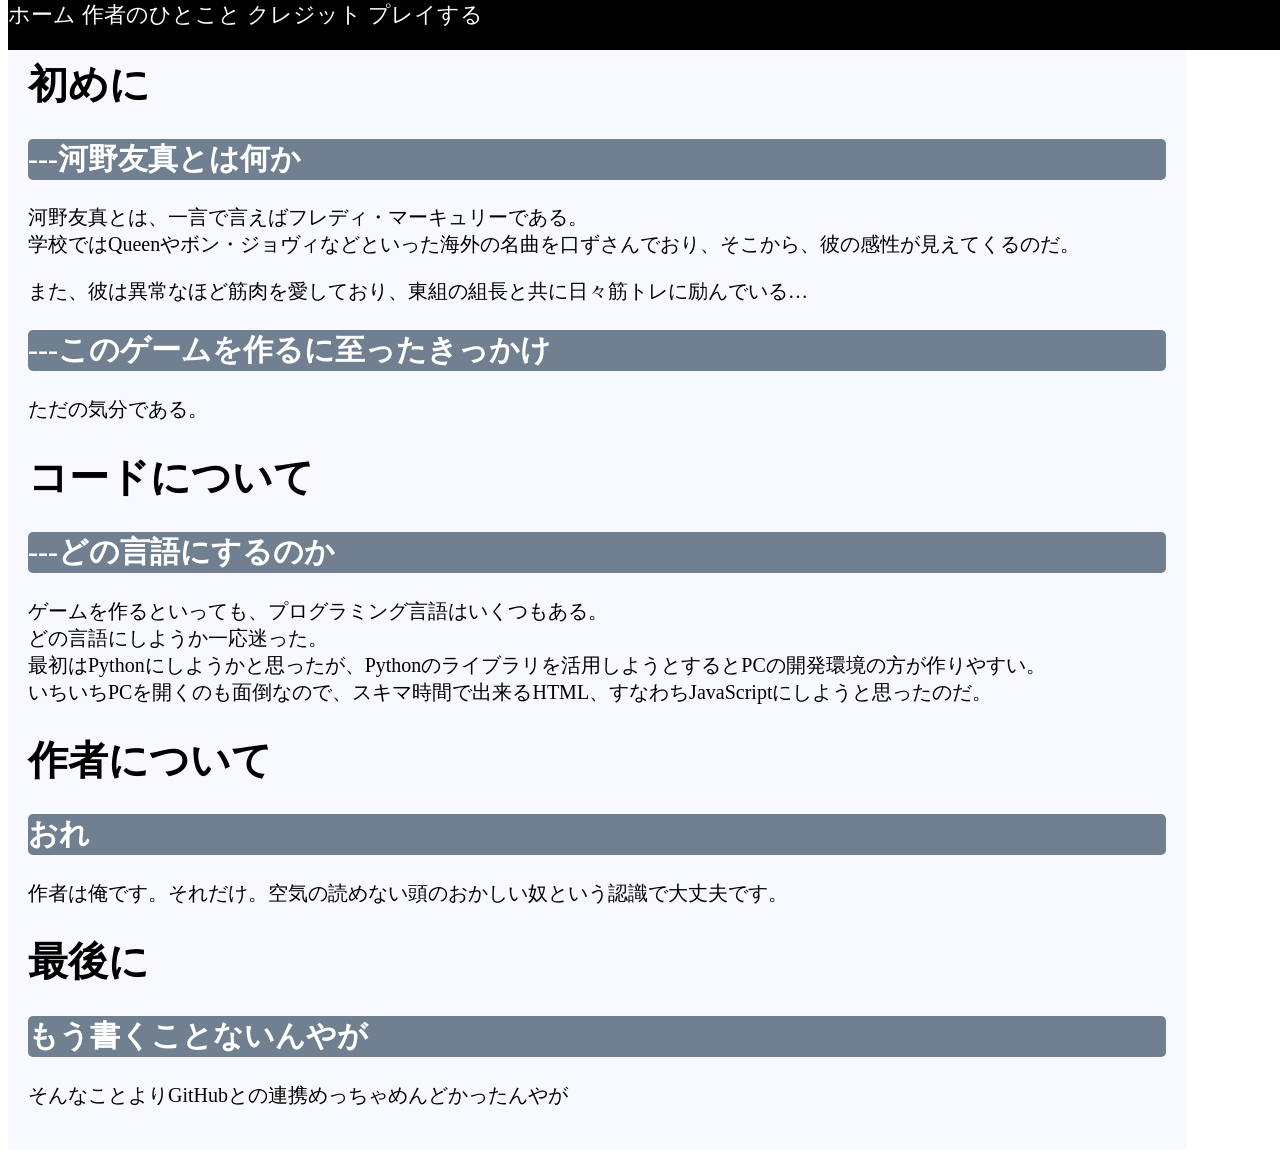
<file: kawanoyuma_adventure2HP/index.html>
<!DOCTYPE html>
<html lang="ja">
<head>
  <meta charset="UTF-8">
  <meta http-equiv="X-UA-Compatible" content="IE=Edge">
  <meta name="viewport" content="width=device-width, initial-scale=1">

  <title>河野友真の冒険ⅡHP</title>

  <link rel="stylesheet" href="style.css">
</head>

<body>
  <nav>
    <a href="http://localhost:7700/index.html">ホーム</a>
    <a href="http://localhost:7700/sakusya-hitokoto/hitokoto.html">作者のひとこと</a>
    <a href="http://localhost:7700/credit/credit.html">クレジット</a>
    <a href="http://localhost:7700/play/play.html"">プレイする</a>
  </nav>
  
  <main>
    <h1 class="h1">初めに</h1>
    <h2 class="h2">---河野友真とは何か</h2>
    <p>
      河野友真とは、一言で言えばフレディ・マーキュリーである。<br>学校ではQueenやボン・ジョヴィなどといった海外の名曲を口ずさんでおり、そこから、彼の感性が見えてくるのだ。
    </p>
    <p>
      また、彼は異常なほど筋肉を愛しており、東組の組長と共に日々筋トレに励んでいる…
    </p>
    <h2 class="h2">---このゲームを作るに至ったきっかけ</h2>
    <p>
      ただの気分である。
    </p>
    <h1 class="h1">コードについて</h1>
    <h2 class="h2">---どの言語にするのか</h2>
    <p>
      ゲームを作るといっても、プログラミング言語はいくつもある。<br>
      どの言語にしようか一応迷った。<br>最初はPythonにしようかと思ったが、Pythonのライブラリを活用しようとするとPCの開発環境の方が作りやすい。<br>いちいちPCを開くのも面倒なので、スキマ時間で出来るHTML、すなわちJavaScriptにしようと思ったのだ。
    </p>
    <h1 class="h1">作者について</h1>
    <h2 class="h2">おれ</h2>
    <p>
      作者は俺です。それだけ。空気の読めない頭のおかしい奴という認識で大丈夫です。
    </p>
    <h1 class="h1">最後に</h1>
    <h2 class="h2">もう書くことないんやが</h2>
    <p>そんなことよりGitHubとの連携めっちゃめんどかったんやが</p>
  </main>
  
  
  
  <script src="main.js"></script>
</body>
</html>
</file>
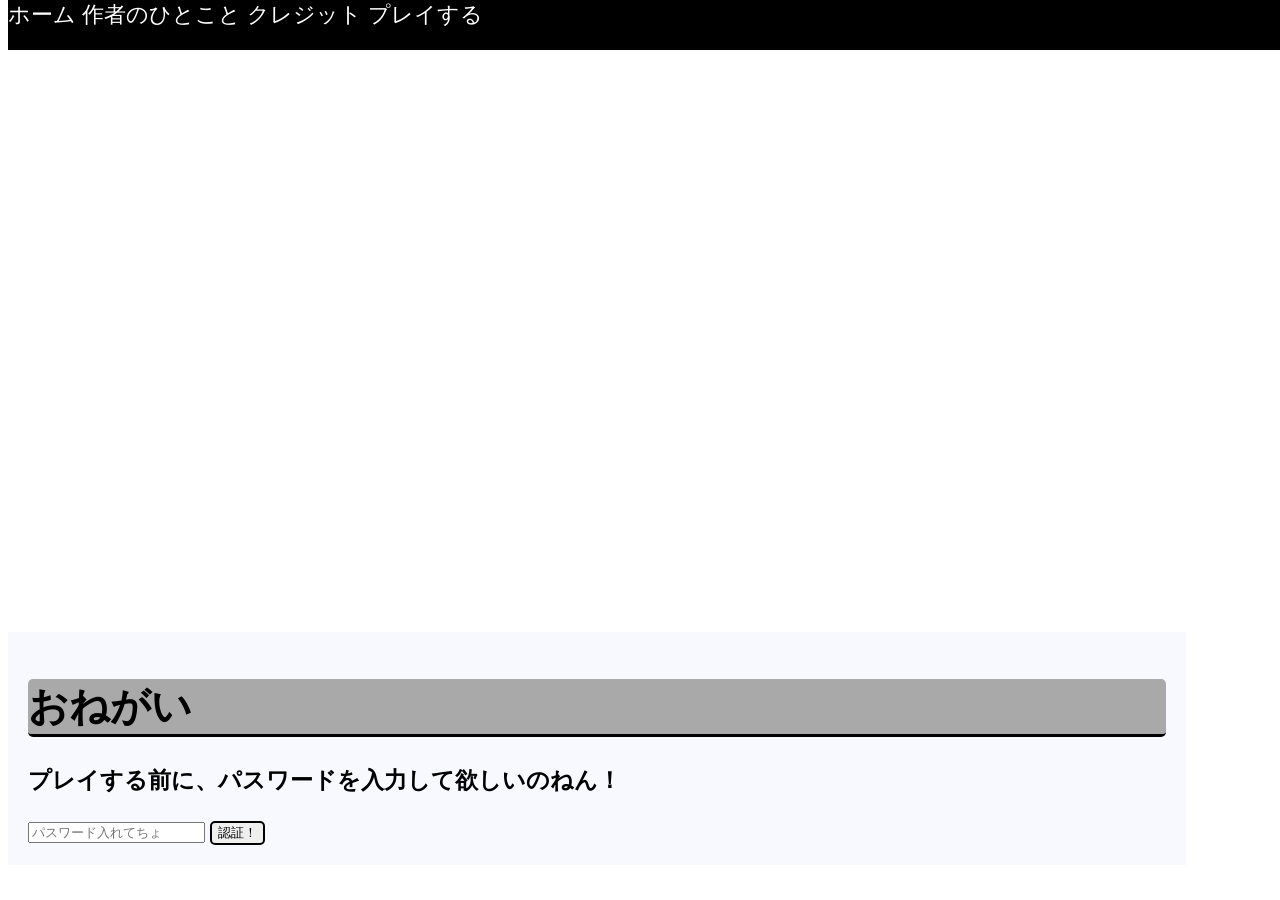
<file: kawanoyuma_adventure2HP/play/play.html>
<!DOCTYPE html>
<html lang="ja">

<head>
  <meta charset="UTF-8">
  <meta http-equiv="X-UA-Compatible" content="IE=Edge">
  <meta name="viewport" content="width=device-width, initial-scale=1">
  
  <title>河野友真の冒険ⅡHP</title>
  
  <link rel="stylesheet" href="play.css">
</head>

<body>
  <nav>
    <a href="http://localhost:7700/index.html">ホーム</a>
    <a href="http://localhost:7700/sakusya-hitokoto/hitokoto.html">作者のひとこと</a>
    <a href="http://localhost:7700/credit/credit.html">クレジット</a>
    <a href="http://localhost:7700/play/play.html">プレイする</a>
  </nav>
  
  <main>
  <h1>おねがい</h1>
  <h3>プレイする前に、パスワードを入力して欲しいのねん！</h3>
    <div>
      <input type="password" id="pass" placeholder="パスワード入れてちょ" >
      <button onclick = "checkPassward()">認証！</button>
    </div>
  </main>
  
  
  
  <script src="play.js"></script>
</body>

</html>
</file>
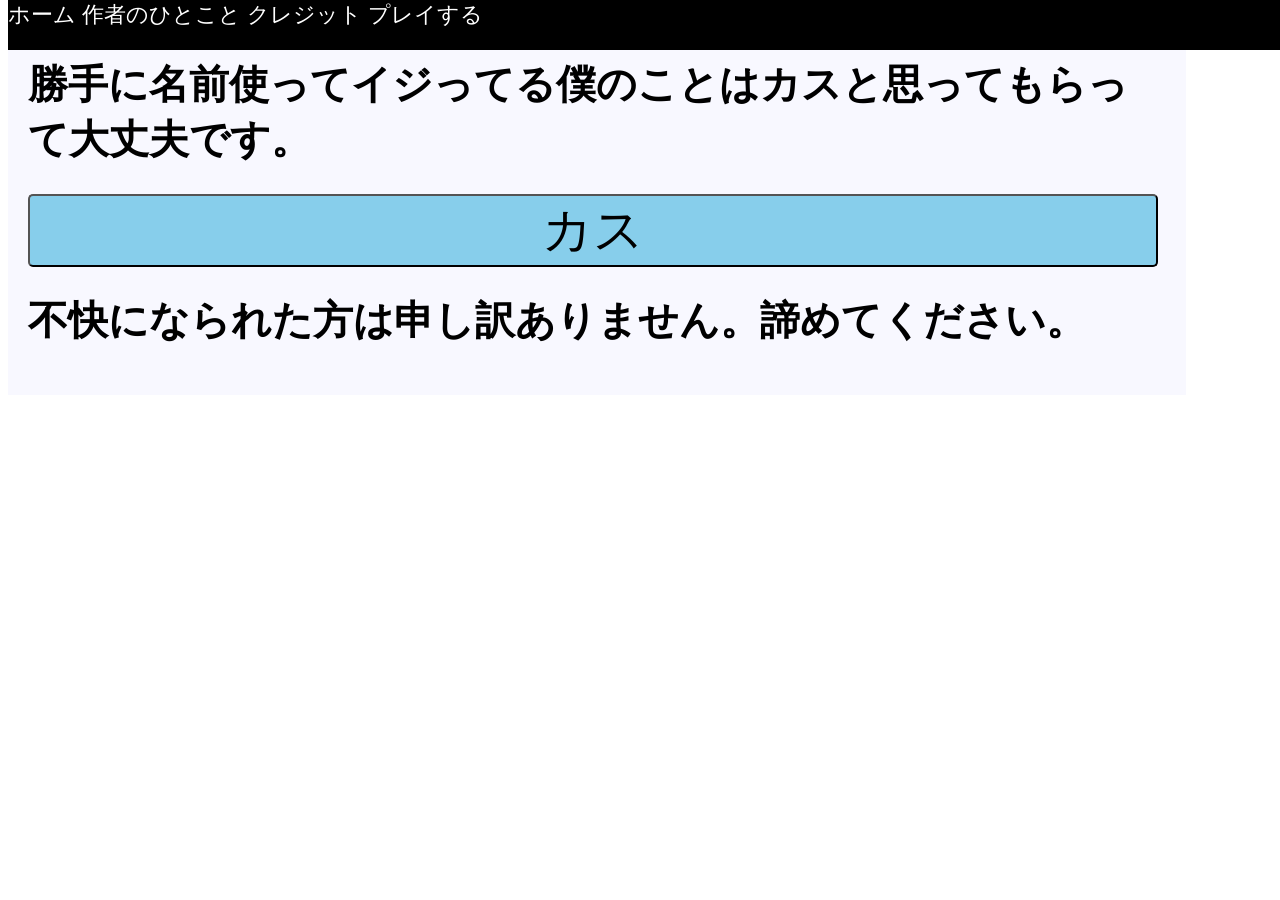
<file: kawanoyuma_adventure2HP/sakusya-hitokoto/hitokoto.html>
<!DOCTYPE html>
<html lang="ja">
<head>
  <meta charset="UTF-8">
  <meta http-equiv="X-UA-Compatible" content="IE=Edge">
  <meta name="viewport" content="width=device-width, initial-scale=1">

  <title>河野友真の冒険ⅡHP</title>

  <link rel="stylesheet" href="hitokoto.css">
</head>

<body>
  <nav>
    <a href="http://localhost:7700/index.html">ホーム</a>
    <a href="http://localhost:7700/sakusya-hitokoto/hitokoto.html">作者のひとこと</a>
    <a href="http://localhost:7700/credit/credit.html">クレジット</a>
    <a href="http://localhost:7700/play/play.html"">プレイする</a>
  </nav>
  
  <main>
    <h1>勝手に名前使ってイジってる僕のことはカスと思ってもらって大丈夫です。</h1>
    <button id = "kasu">カス</button>
    <h1>
      不快になられた方は申し訳ありません。諦めてください。
    </h1>
  </main>
  
  
  

</body>
</html>
</file>
<file: kawanoyuma_adventure2HP/style.css>
body {
    font-size: 15pt;
}

nav {
    background-color: black;
    position:fixed;
    top: 0;
    width: 100%;
    height: 50px;
    justify-content: space-between;
    font-size: 110%;
    font-family: sans-serif;
    
}

nav a {
    color: white;
    text-decoration: none;
}

main {
    background-color: ghostwhite;
    margin-top: 10px;
    color: black;
    padding: 20px;
    width: 90%;
    height: 100%;
}

.h1 {
    
    color: black;
    border-radius: 10px;
    
}

.h2 {
    background-color: slategray;
    color: white;
    border-radius: 5px;
}

p {
    
}
</file>
<file: kawanoyuma_adventure2HP/play/play.css>
body {
  font-size: 15pt;
}

nav {
  background-color: black;
  position: fixed;
  top: 0;
  width: 100%;
  height: 50px;
  justify-content: space-between;
  font-size: 110%;
  font-family: sans-serif;
  
}

nav a {
  color: white;
  text-decoration: none;
}

main {
  background-color: ghostwhite;
  margin-top: 50%;
  color: black;
  padding: 20px;
  width: 90%;
  height: 100%;
}
#key {
display: flex;
flex-direction: column;
align-items: center;
justify-content: center;
height: 100vh;
}
h1 {
  background-color: darkgray;
  border-radius: 5px;
  border-bottom: solid 3px;
}

button {
  border: 2px solid black;
  border-radius: 5px;
}
</file>
<file: kawanoyuma_adventure2HP/sakusya-hitokoto/hitokoto.css>
body {
  font-size: 15pt;
}

nav {
  background-color: black;
  position: fixed;
  top: 0;
  width: 100%;
  height: 50px;
  justify-content: space-between;
  font-size: 110%;
  font-family: sans-serif;
  
}

nav a {
  color: white;
  text-decoration: none;
}

main {
  background-color: ghostwhite;
  margin-top: 10px;
  color: black;
  padding: 20px;
  width: 90%;
  height: 100%;
}

#kasu {
  border-radius: 5px;
  background-color: skyblue;
  display: flex;
  justify-content: center;
  padding-left: 45%;
  padding-right: 45%;
  font-size: 50px;
  
}

#kasu:active{
  scale: 0.9;
}
</file>
